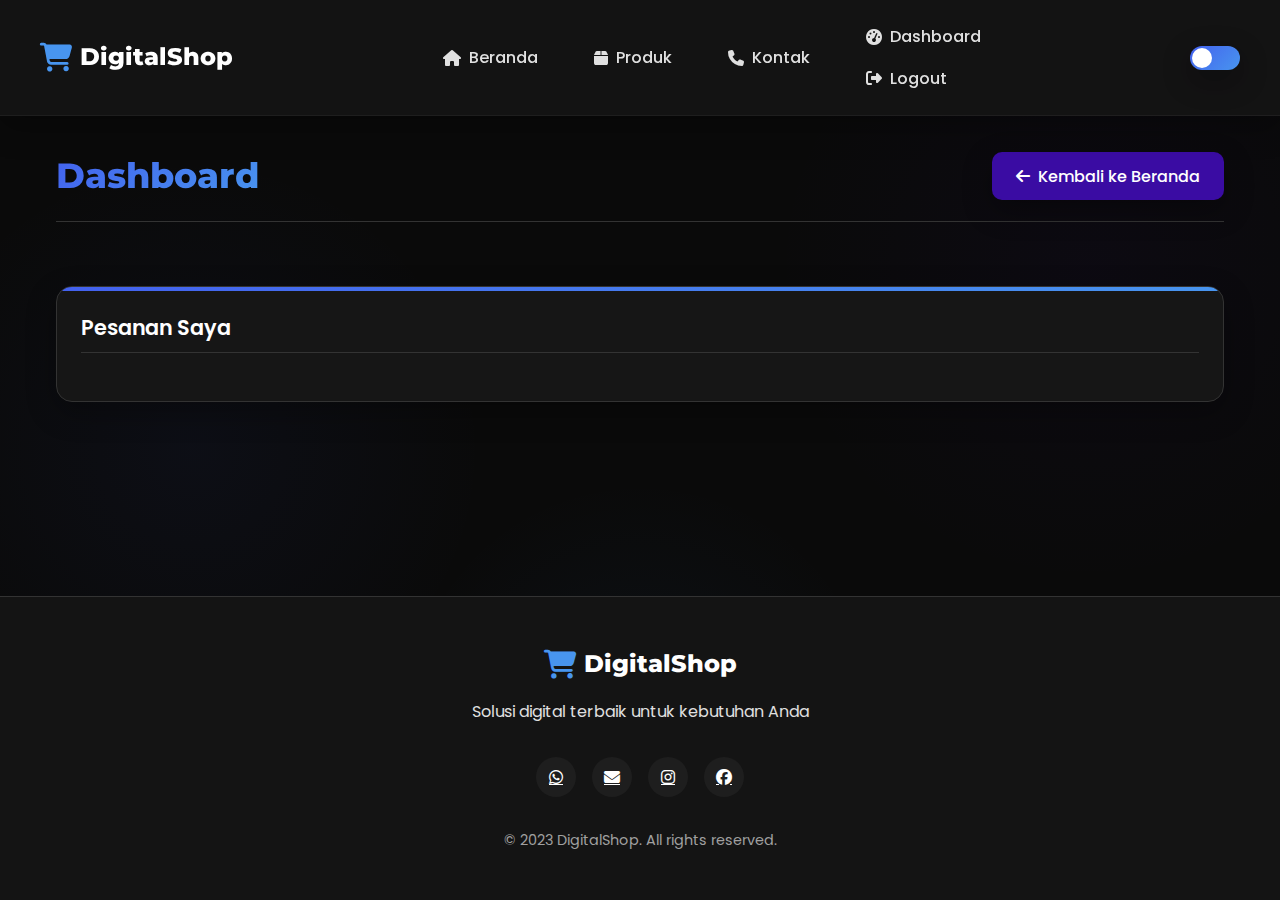
<file: dashboard.html>
<!DOCTYPE html>
<html lang="id">
<head>
    <meta charset="UTF-8">
    <meta name="viewport" content="width=device-width, initial-scale=1.0">
    <title>Dashboard - DigitalShop</title>
    <link rel="stylesheet" href="https://cdnjs.cloudflare.com/ajax/libs/font-awesome/6.4.0/css/all.min.css">
    <link href="https://fonts.googleapis.com/css2?family=Poppins:wght@300;400;500;600;700&family=Montserrat:wght@700;800;900&display=swap" rel="stylesheet">
    <link rel="stylesheet" href="styles.css">
</head>
<body>
    <header>
        <nav>
            <div class="logo">
                <i class="fas fa-shopping-cart"></i>
                <span>DigitalShop</span>
            </div>
            <ul class="nav-menu">
                <li class="nav-item">
                    <a href="index.html" class="nav-link">
                        <i class="fas fa-home"></i> Beranda
                    </a>
                </li>
                <li class="nav-item">
                    <a href="index.html#products" class="nav-link">
                        <i class="fas fa-box"></i> Produk
                    </a>
                </li>
                <li class="nav-item">
                    <a href="index.html#contact" class="nav-link">
                        <i class="fas fa-phone"></i> Kontak
                    </a>
                </li>
                
                <!-- Tombol Dashboard dan Logout di menu navigasi -->
                <div class="user-nav" id="user-nav">
                    <li class="nav-item">
                        <a href="dashboard.html" class="nav-link">
                            <i class="fas fa-tachometer-alt"></i> Dashboard
                        </a>
                    </li>
                    <li class="nav-item">
                        <a href="#" class="nav-link" id="nav-logout-btn">
                            <i class="fas fa-sign-out-alt"></i> Logout
                        </a>
                    </li>
                </div>
            </ul>
            
            <div class="header-controls">
                <div class="theme-toggle" id="theme-toggle">
                    <div class="theme-toggle-handle"></div>
                </div>
                
                <button class="hamburger" id="hamburger">
                    <i class="fas fa-bars"></i>
                </button>
            </div>
        </nav>
    </header>

    <main>
        <!-- Dashboard Section -->
        <section class="dashboard" id="dashboard">
            <div class="dashboard-header">
                <h2 class="dashboard-title" id="dashboard-title">Dashboard</h2>
                <a href="index.html" class="dashboard-back">
                    <i class="fas fa-arrow-left"></i> Kembali ke Beranda
                </a>
            </div>
            
            <div class="dashboard-stats" id="dashboard-stats">
                <!-- Stats will be generated by JavaScript -->
            </div>

            <div class="dashboard-content">
                <div class="dashboard-card">
                    <h3 id="dashboard-content-title">Pesanan Saya</h3>
                    <div class="order-list" id="order-list">
                        <!-- Orders will be generated by JavaScript -->
                    </div>
                </div>
                
                <!-- Section untuk admin melihat pesanan yang perlu diverifikasi -->
                <div class="dashboard-card" id="admin-orders-section" style="display: none;">
                    <h3>Verifikasi Pembayaran</h3>
                    <p>Verifikasi pembayaran pelanggan dengan mengecek bukti transfer</p>
                    <div class="order-list" id="admin-order-list">
                        <!-- Admin orders will be generated by JavaScript -->
                    </div>
                </div>
                
                <!-- File Upload Section (for admins only) -->
                <div class="dashboard-card" id="file-management-section" style="display: none;">
                    <h3>Manajemen File Produk</h3>
                    <div class="customer-form">
                        <div class="form-group">
                            <label for="file-product">Pilih Produk</label>
                            <select id="file-product">
                                <option value="">-- Pilih Produk --</option>
                            </select>
                        </div>
                        <div class="file-upload">
                            <label for="product-file-upload" class="file-upload-label">
                                <i class="fas fa-cloud-upload-alt"></i>
                                <span>Unggah File Produk (ZIP/RAR/PDF)</span>
                            </label>
                            <input type="file" id="product-file-upload" class="file-upload-input" accept=".zip,.rar,.pdf">
                            <div id="uploaded-product-file-container" style="display: none;">
                                <div class="uploaded-file">
                                    <i class="fas fa-file-archive"></i>
                                    <span class="uploaded-file-name" id="uploaded-product-file-name"></span>
                                    <span class="remove-file" id="remove-product-file"><i class="fas fa-times"></i></span>
                                </div>
                            </div>
                        </div>
                        <div class="upload-progress" id="upload-progress">
                            <div class="progress-bar">
                                <div class="progress-fill" id="progress-fill"></div>
                            </div>
                            <div class="progress-text" id="progress-text">0%</div>
                        </div>
                        <button class="auth-button" id="upload-file-btn">
                            <i class="fas fa-upload"></i> Unggah File
                        </button>
                    </div>
                    <div class="file-list" id="product-file-list">
                        <!-- File list will be generated by JavaScript -->
                    </div>
                </div>
                
                <!-- User Management Section (for admins only) -->
                <div class="dashboard-card" id="user-management-section" style="display: none;">
                    <h3>Manajemen Pengguna</h3>
                    <div class="user-table-container" id="user-table-container">
                        <!-- User table will be generated by JavaScript -->
                    </div>
                </div>
                
                <!-- Product Management Section (for admins only) -->
                <div class="dashboard-card" id="product-management-section" style="display: none;">
                    <h3>Manajemen Produk</h3>
                    <button class="modal-button primary-button" id="add-product-btn" style="margin-bottom: 1rem;">
                        <i class="fas fa-plus"></i> Tambah Produk
                    </button>
                    <div class="product-table-container" id="product-table-container">
                        <!-- Product table will be generated by JavaScript -->
                    </div>
                </div>
            </div>
        </section>

        <!-- Modal Bukti Pembayaran -->
        <div class="modal" id="proof-modal">
            <div class="modal-content proof-modal-content">
                <span class="close-modal">&times;</span>
                <h3 class="modal-title">Bukti Pembayaran</h3>
                
                <img id="proof-modal-image" class="proof-image" alt="Bukti Pembayaran">
                
                <div class="proof-details" id="proof-modal-details">
                    <!-- Detail pesanan akan diisi oleh JavaScript -->
                </div>
                
                <div class="modal-buttons">
                    <button class="modal-button primary-button" id="approve-payment">
                        <i class="fas fa-check"></i> Setujui Pembayaran
                    </button>
                    <button class="modal-button secondary-button" id="reject-payment">
                        <i class="fas fa-times"></i> Tolak Pembayaran
                    </button>
                </div>
            </div>
        </div>

        <!-- Add/Edit Product Modal -->
        <div class="modal" id="product-modal">
            <div class="modal-content">
                <span class="close-modal" id="close-product-modal">&times;</span>
                <h3 class="modal-title" id="product-modal-title">Tambah Produk</h3>
                
                <div class="customer-form">
                    <div class="form-group">
                        <label for="product-name">Nama Produk</label>
                        <input type="text" id="product-name" placeholder="Masukkan nama produk">
                    </div>
                    <div class="form-group">
                        <label for="product-price">Harga (Rp)</label>
                        <input type="number" id="product-price" placeholder="Masukkan harga">
                    </div>
                    <div class="form-group">
                        <label for="product-category">Kategori</label>
                        <select id="product-category">
                            <option value="scriptbot">Script Bot</option>
                            <option value="script">Script Jasteb</option>
                            <option value="other">Lainnya</option>
                        </select>
                    </div>
                    <div class="form-group">
                        <label for="product-features">Fitur (pisahkan dengan koma)</label>
                        <textarea id="product-features" placeholder="Fitur 1, Fitur 2, Fitur 3"></textarea>
                    </div>
                    <div class="form-group">
                        <label for="product-qris">URL QRIS</label>
                        <input type="text" id="product-qris" placeholder="Masukkan URL gambar QRIS">
                    </div>
                    <div class="form-group">
                        <label for="product-highlight">Highlight (opsional)</label>
                        <input type="text" id="product-highlight" placeholder="POPULAR, NEW, dll.">
                    </div>
                    <div class="file-upload">
                        <label for="product-image-upload" class="file-upload-label">
                            <i class="fas fa-cloud-upload-alt"></i>
                            <span>Unggah Gambar Produk</span>
                        </label>
                        <input type="file" id="product-image-upload" class="file-upload-input" accept="image/*">
                        <div id="uploaded-file-container" style="display: none;">
                            <div class="uploaded-file">
                                <i class="fas fa-file-image"></i>
                                <span class="uploaded-file-name" id="uploaded-file-name"></span>
                                <span class="remove-file" id="remove-file"><i class="fas fa-times"></i></span>
                            </div>
                        </div>
                    </div>
                </div>
                
                <div class="modal-buttons">
                    <button class="modal-button primary-button" id="save-product">
                        <i class="fas fa-save"></i> Simpan
                    </button>
                    <button class="modal-button secondary-button" id="cancel-product">Batal</button>
                </div>
            </div>
        </div>

        <!-- File Download Modal -->
        <div class="modal" id="download-modal">
            <div class="modal-content">
                <span class="close-modal" id="close-download-modal">&times;</span>
                <h3 class="modal-title">Download File Produk</h3>
                
                <div class="customer-form">
                    <div class="form-group">
                        <label>Produk</label>
                        <p id="download-product-name" class="modal-price"></p>
                    </div>
                    <div class="form-group">
                        <label>File Tersedia</label>
                        <div id="download-file-list">
                            <!-- File list will be generated by JavaScript -->
                        </div>
                    </div>
                </div>
                
                <div class="modal-buttons">
                    <button class="modal-button secondary-button" id="close-download">Tutup</button>
                </div>
            </div>
        </div>
    </main>

    <footer>
        <div class="logo">
            <i class="fas fa-shopping-cart"></i>
            <span>DigitalShop</span>
        </div>
        
        <p>Solusi digital terbaik untuk kebutuhan Anda</p>
        
        <div class="social-links">
            <a href="#"><i class="fab fa-whatsapp"></i></a>
            <a href="#"><i class="fas fa-envelope"></i></a>
            <a href="#"><i class="fab fa-instagram"></i></a>
            <a href="#"><i class="fab fa-facebook"></i></a>
        </div>
        
        <div class="copyright">
            &copy; 2023 DigitalShop. All rights reserved.
        </div>
    </footer>

    <!-- Notification -->
    <div class="notification" id="notification"></div>

    <script src="script.js"></script>
</body>
</html>
</file>
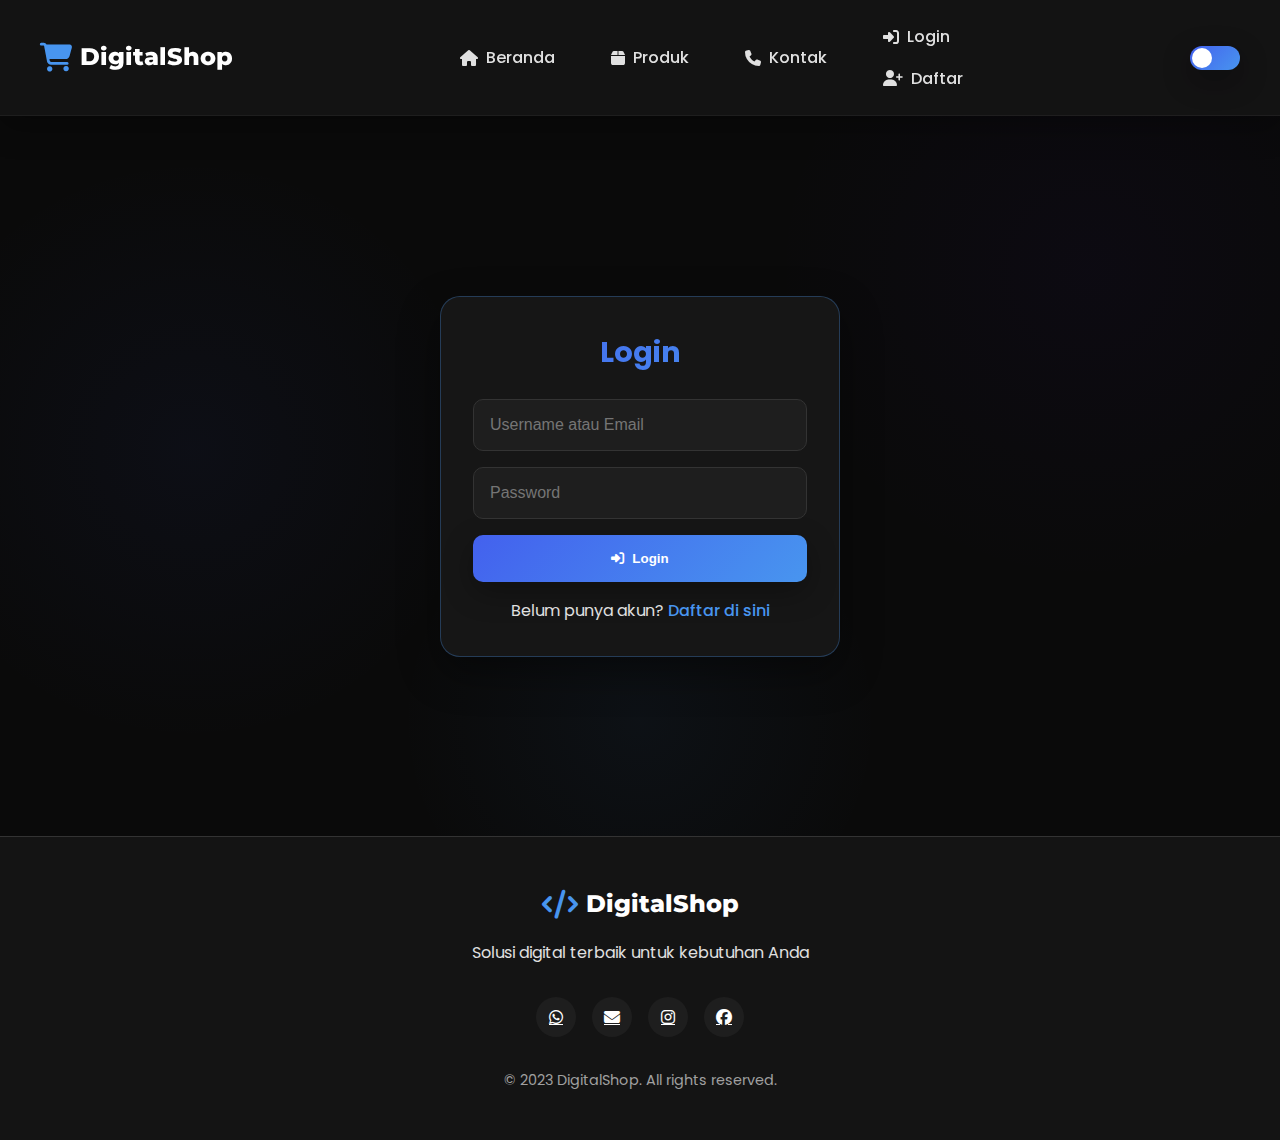
<file: login.html>
<!DOCTYPE html>
<html lang="id">
<head>
    <meta charset="UTF-8">
    <meta name="viewport" content="width=device-width, initial-scale=1.0">
    <title>Login - DigitalShop</title>
    <link rel="stylesheet" href="https://cdnjs.cloudflare.com/ajax/libs/font-awesome/6.4.0/css/all.min.css">
    <link href="https://fonts.googleapis.com/css2?family=Poppins:wght@300;400;500;600;700&family=Montserrat:wght@700;800;900&display=swap" rel="stylesheet">
    <link rel="stylesheet" href="styles.css">
</head>
<body>
    <header>
        <nav>
            <div class="logo">
                <i class="fas fa-shopping-cart"></i>
                <span>DigitalShop</span>
            </div>
            <ul class="nav-menu">
                <li class="nav-item">
                    <a href="index.html" class="nav-link">
                        <i class="fas fa-home"></i> Beranda
                    </a>
                </li>
                <li class="nav-item">
                    <a href="index.html#products" class="nav-link">
                        <i class="fas fa-box"></i> Produk
                    </a>
                </li>
                <li class="nav-item">
                    <a href="index.html#contact" class="nav-link">
                        <i class="fas fa-phone"></i> Kontak
                    </a>
                </li>
                
                <!-- Tombol Login/Daftar di menu navigasi -->
                <div class="auth-buttons">
                    <li class="nav-item">
                        <a href="login.html" class="nav-link">
                            <i class="fas fa-sign-in-alt"></i> Login
                        </a>
                    </li>
                    <li class="nav-item">
                        <a href="register.html" class="nav-link">
                            <i class="fas fa-user-plus"></i> Daftar
                        </a>
                    </li>
                </div>
            </ul>
            
            <div class="header-controls">
                <div class="theme-toggle" id="theme-toggle">
                    <div class="theme-toggle-handle"></div>
                </div>
                
                <button class="hamburger" id="hamburger">
                    <i class="fas fa-bars"></i>
                </button>
            </div>
        </nav>
    </header>

    <main class="auth-main">
        <div class="auth-container">
            <div class="auth-form">
                <h2 class="auth-title">Login</h2>
                <input type="text" id="login-username" class="auth-input" placeholder="Username atau Email">
                <input type="password" id="login-password" class="auth-input" placeholder="Password">
                <button class="auth-button" id="login-submit-btn">
                    <i class="fas fa-sign-in-alt"></i> Login
                </button>
                <p class="auth-switch">
                    Belum punya akun? <a href="register.html" class="auth-link">Daftar di sini</a>
                </p>
            </div>
        </div>
    </main>

    <footer>
        <div class="logo">
            <i class="fas fa-code"></i>
            <span>DigitalShop</span>
        </div>
        
        <p>Solusi digital terbaik untuk kebutuhan Anda</p>
        
        <div class="social-links">
            <a href="#"><i class="fab fa-whatsapp"></i></a>
            <a href="#"><i class="fas fa-envelope"></i></a>
            <a href="#"><i class="fab fa-instagram"></i></a>
            <a href="#"><i class="fab fa-facebook"></i></a>
        </div>
        
        <div class="copyright">
            &copy; 2023 DigitalShop. All rights reserved.
        </div>
    </footer>

    <!-- Notification -->
    <div class="notification" id="notification"></div>

    <script src="script.js"></script>
</body>
</html>
</file>
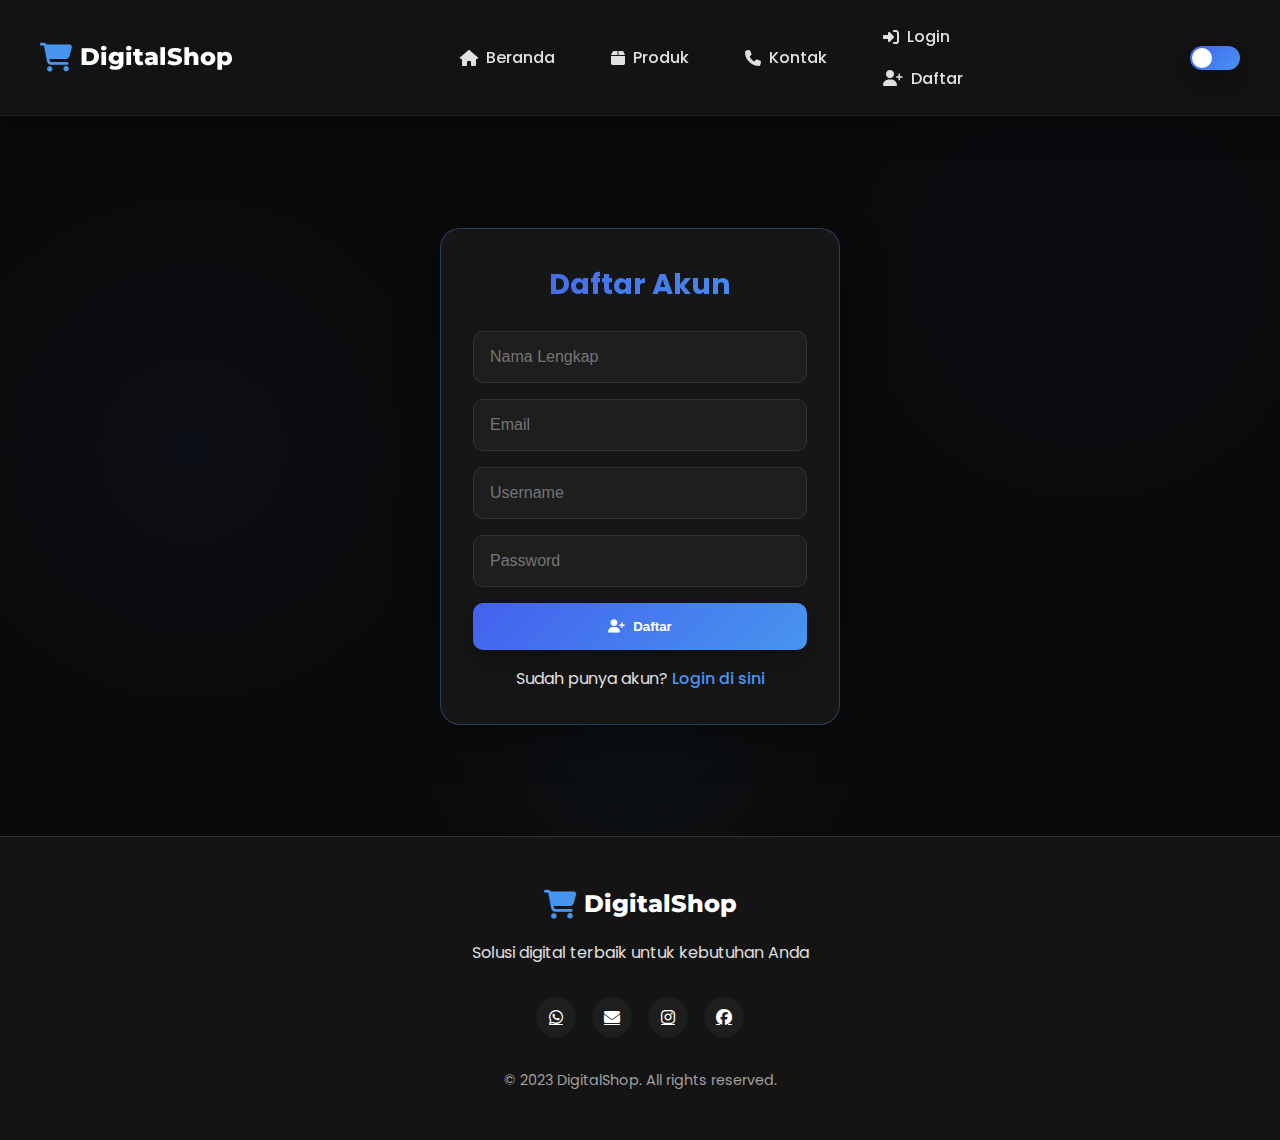
<file: register.html>
<!DOCTYPE html>
<html lang="id">
<head>
    <meta charset="UTF-8">
    <meta name="viewport" content="width=device-width, initial-scale=1.0">
    <title>Daftar - DigitalShop</title>
    <link rel="stylesheet" href="https://cdnjs.cloudflare.com/ajax/libs/font-awesome/6.4.0/css/all.min.css">
    <link href="https://fonts.googleapis.com/css2?family=Poppins:wght@300;400;500;600;700&family=Montserrat:wght@700;800;900&display=swap" rel="stylesheet">
    <link rel="stylesheet" href="styles.css">
</head>
<body>
    <header>
        <nav>
            <div class="logo">
                <i class="fas fa-shopping-cart"></i>
                <span>DigitalShop</span>
            </div>
            <ul class="nav-menu">
                <li class="nav-item">
                    <a href="index.html" class="nav-link">
                        <i class="fas fa-home"></i> Beranda
                    </a>
                </li>
                <li class="nav-item">
                    <a href="index.html#products" class="nav-link">
                        <i class="fas fa-box"></i> Produk
                    </a>
                </li>
                <li class="nav-item">
                    <a href="index.html#contact" class="nav-link">
                        <i class="fas fa-phone"></i> Kontak
                    </a>
                </li>
                
                <!-- Tombol Login/Daftar di menu navigasi -->
                <div class="auth-buttons">
                    <li class="nav-item">
                        <a href="login.html" class="nav-link">
                            <i class="fas fa-sign-in-alt"></i> Login
                        </a>
                    </li>
                    <li class="nav-item">
                        <a href="register.html" class="nav-link">
                            <i class="fas fa-user-plus"></i> Daftar
                        </a>
                    </li>
                </div>
            </ul>
            
            <div class="header-controls">
                <div class="theme-toggle" id="theme-toggle">
                    <div class="theme-toggle-handle"></div>
                </div>
                
                <button class="hamburger" id="hamburger">
                    <i class="fas fa-bars"></i>
                </button>
            </div>
        </nav>
    </header>

    <main class="auth-main">
        <div class="auth-container">
            <div class="auth-form">
                <h2 class="auth-title">Daftar Akun</h2>
                <input type="text" id="register-name" class="auth-input" placeholder="Nama Lengkap">
                <input type="email" id="register-email" class="auth-input" placeholder="Email">
                <input type="text" id="register-username" class="auth-input" placeholder="Username">
                <input type="password" id="register-password" class="auth-input" placeholder="Password">
                <button class="auth-button" id="register-submit-btn">
                    <i class="fas fa-user-plus"></i> Daftar
                </button>
                <p class="auth-switch">
                    Sudah punya akun? <a href="login.html" class="auth-link">Login di sini</a>
                </p>
            </div>
        </div>
    </main>

    <footer>
        <div class="logo">
            <i class="fas fa-shopping-cart"></i>
            <span>DigitalShop</span>
        </div>
        
        <p>Solusi digital terbaik untuk kebutuhan Anda</p>
        
        <div class="social-links">
            <a href="#"><i class="fab fa-whatsapp"></i></a>
            <a href="#"><i class="fas fa-envelope"></i></a>
            <a href="#"><i class="fab fa-instagram"></i></a>
            <a href="#"><i class="fab fa-facebook"></i></a>
        </div>
        
        <div class="copyright">
            &copy; 2023 DigitalShop. All rights reserved.
        </div>
    </footer>

    <!-- Notification -->
    <div class="notification" id="notification"></div>

    <script src="script.js"></script>
</body>
</html>
</file>
<file: styles.css>
/* 4K Ultra HD Theme with ultra-smooth visuals */
:root {
    --primary: #4361ee;
    --secondary: #3a0ca3;
    --accent: #4895ef;
    --success: #4cc9f0;
    --danger: #f72585;
    --warning: #f8961e;
    --info: #2ec4b6;
    --purple: #7209b7;
    
    --bg-primary: #0a0a0a;
    --bg-secondary: #141414;
    --bg-tertiary: #1e1e1e;
    
    --text-primary: #ffffff;
    --text-secondary: #e0e0e0;
    --text-muted: #a0a0a0;
    
    --border-color: #333333;
    --card-bg: #161616;
    
    --gradient: linear-gradient(135deg, var(--primary), var(--accent));
    --gradient-purple: linear-gradient(135deg, var(--purple), var(--primary));
    --gradient-danger: linear-gradient(135deg, var(--danger), var(--warning));
    --gradient-success: linear-gradient(135deg, var(--success), var(--info));
    
    --shadow: 0 10px 30px rgba(0, 0, 0, 0.3);
    --shadow-hover: 0 15px 40px rgba(0, 0, 0, 0.4);
    --glow: 0 0 20px rgba(67, 97, 238, 0.3);
    
    --border-radius: 16px;
    --border-radius-sm: 10px;
    --border-radius-lg: 20px;
    
    --transition: all 0.3s cubic-bezier(0.25, 0.8, 0.25, 1);
}

[data-theme="light"] {
    --bg-primary: #f8f9fa;
    --bg-secondary: #ffffff;
    --bg-tertiary: #f1f3f5;
    
    --text-primary: #212529;
    --text-secondary: #495057;
    --text-muted: #868e96;
    
    --border-color: #dee2e6;
    --card-bg: #ffffff;
    
    --shadow: 0 5px 20px rgba(0, 0, 0, 0.1);
    --shadow-hover: 0 8px 30px rgba(0, 0, 0, 0.15);
    --glow: 0 0 15px rgba(67, 97, 238, 0.2);
}

* {
    margin: 0;
    padding: 0;
    box-sizing: border-box;
}

body {
    font-family: 'Poppins', sans-serif;
    background-color: var(--bg-primary);
    color: var(--text-primary);
    line-height: 1.6;
    overflow-x: hidden;
    transition: background-color 0.3s ease, color 0.3s ease;
    -webkit-font-smoothing: antialiased;
    -moz-osx-font-smoothing: grayscale;
    text-rendering: optimizeLegibility;
    min-height: 100vh;
    display: flex;
    flex-direction: column;
    background-image: 
        radial-gradient(circle at 15% 50%, rgba(67, 97, 238, 0.05) 0%, transparent 25%),
        radial-gradient(circle at 85% 30%, rgba(58, 12, 163, 0.05) 0%, transparent 25%),
        radial-gradient(circle at 50% 80%, rgba(72, 149, 239, 0.05) 0%, transparent 25%);
    background-attachment: fixed;
}

[data-theme="light"] body {
    background-image: 
        radial-gradient(circle at 15% 50%, rgba(67, 97, 238, 0.03) 0%, transparent 25%),
        radial-gradient(circle at 85% 30%, rgba(58, 12, 163, 0.03) 0%, transparent 25%),
        radial-gradient(circle at 50% 80%, rgba(72, 149, 239, 0.03) 0%, transparent 25%);
}

main {
    flex: 1;
}

/* Header & Navigation */
header {
    background-color: rgba(20, 20, 20, 0.9);
    box-shadow: var(--shadow);
    position: sticky;
    top: 0;
    z-index: 1000;
    padding: 0.5rem 1rem;
    backdrop-filter: blur(10px);
    border-bottom: 1px solid rgba(255, 255, 255, 0.05);
}

[data-theme="light"] header {
    background-color: rgba(255, 255, 255, 0.9);
    border-bottom: 1px solid rgba(0, 0, 0, 0.05);
}

nav {
    display: flex;
    justify-content: space-between;
    align-items: center;
    max-width: 1200px;
    margin: 0 auto;
    padding: 0.5rem 0;
}

.logo {
    display: flex;
    align-items: center;
    gap: 0.5rem;
    font-weight: 800;
    font-size: 1.5rem;
    color: var(--text-primary);
    font-family: 'Montserrat', sans-serif;
}

.logo i {
    color: var(--accent);
    font-size: 1.8rem;
}

.nav-menu {
    display: flex;
    list-style: none;
    gap: 1.5rem;
    align-items: center;
}

.nav-link {
    color: var(--text-secondary);
    text-decoration: none;
    display: flex;
    align-items: center;
    gap: 0.5rem;
    transition: var(--transition);
    font-weight: 500;
    padding: 0.5rem 1rem;
    border-radius: var(--border-radius-sm);
}

.nav-link:hover {
    color: var(--accent);
    background: rgba(67, 97, 238, 0.1);
}

.nav-link.login {
    color: var(--text-primary);
    border: 1px solid var(--border-color);
}

.nav-link.register {
    background: var(--gradient);
    color: white;
    box-shadow: var(--shadow);
}

.nav-link.register:hover {
    transform: translateY(-2px);
    box-shadow: var(--shadow-hover);
}

.header-controls {
    display: flex;
    align-items: center;
    gap: 1rem;
}

.theme-toggle {
    width: 50px;
    height: 24px;
    background: var(--gradient);
    border-radius: 12px;
    position: relative;
    cursor: pointer;
    box-shadow: var(--shadow);
}

.theme-toggle-handle {
    width: 20px;
    height: 20px;
    background: white;
    border-radius: 50%;
    position: absolute;
    top: 2px;
    left: 2px;
    transition: var(--transition);
}

[data-theme="light"] .theme-toggle-handle {
    left: 28px;
}

.user-info {
    display: flex;
    align-items: center;
    gap: 0.5rem;
    color: var(--text-primary);
    font-weight: 500;
}

.user-info i {
    color: var(--accent);
}

.logout-btn {
    background: var(--danger);
    color: white;
    border: none;
    padding: 0.5rem 1rem;
    border-radius: var(--border-radius-sm);
    cursor: pointer;
    font-weight: 500;
    transition: var(--transition);
    box-shadow: var(--shadow);
}

.logout-btn:hover {
    opacity: 0.9;
    transform: translateY(-2px);
    box-shadow: var(--shadow-hover);
}

.dashboard-btn {
    background: var(--gradient-success);
    color: white;
    border: none;
    padding: 0.5rem 1rem;
    border-radius: var(--border-radius-sm);
    cursor: pointer;
    font-weight: 500;
    transition: var(--transition);
    text-decoration: none;
    display: inline-flex;
    align-items: center;
    gap: 0.5rem;
    box-shadow: var(--shadow);
}

.dashboard-btn:hover {
    opacity: 0.9;
    transform: translateY(-2px);
    box-shadow: var(--shadow-hover);
}

.hamburger {
    display: none;
    background: none;
    border: none;
    color: var(--text-primary);
    font-size: 1.5rem;
    cursor: pointer;
}

/* Hero Section */
.hero {
    text-align: center;
    padding: 4rem 1rem;
    max-width: 900px;
    margin: 0 auto;
    position: relative;
    overflow: hidden;
}

.hero::before {
    content: '';
    position: absolute;
    top: -50%;
    left: -50%;
    width: 200%;
    height: 200%;
    background: radial-gradient(circle, rgba(67, 97, 238, 0.1) 0%, transparent 70%);
    z-index: -1;
}

.hero h1 {
    font-family: 'Montserrat', sans-serif;
    font-size: 2.8rem;
    font-weight: 900;
    margin-bottom: 1.5rem;
    background: var(--gradient);
    -webkit-background-clip: text;
    background-clip: text;
    color: transparent;
    text-shadow: var(--glow);
}

.hero p {
    font-size: 1.1rem;
    color: var(--text-secondary);
    margin-bottom: 2.5rem;
    max-width: 700px;
    margin-left: auto;
    margin-right: auto;
}

.cta-button {
    display: inline-block;
    background: var(--gradient);
    color: white;
    padding: 1rem 2rem;
    border-radius: var(--border-radius);
    text-decoration: none;
    font-weight: 600;
    font-size: 1.1rem;
    transition: var(--transition);
    box-shadow: var(--shadow);
    margin-bottom: 3rem;
    position: relative;
    overflow: hidden;
}

.cta-button::before {
    content: '';
    position: absolute;
    top: 0;
    left: -100%;
    width: 100%;
    height: 100%;
    background: linear-gradient(90deg, transparent, rgba(255, 255, 255, 0.2), transparent);
    transition: 0.5s;
}

.cta-button:hover::before {
    left: 100%;
}

.cta-button:hover {
    transform: translateY(-5px);
    box-shadow: var(--shadow-hover);
}

.features {
    display: flex;
    justify-content: center;
    flex-wrap: wrap;
    gap: 1.5rem;
    margin-top: 2rem;
}

.feature-card {
    background: var(--card-bg);
    border-radius: var(--border-radius);
    padding: 1.5rem;
    width: 160px;
    text-align: center;
    box-shadow: var(--shadow);
    transition: var(--transition);
    border: 1px solid var(--border-color);
    position: relative;
    overflow: hidden;
}

.feature-card::before {
    content: '';
    position: absolute;
    top: 0;
    left: 0;
    width: 100%;
    height: 4px;
    background: var(--gradient);
}

.feature-card:hover {
    transform: translateY(-8px);
    box-shadow: var(--shadow-hover);
}

.feature-card i {
    font-size: 2.5rem;
    margin-bottom: 1rem;
    color: var(--accent);
    background: var(--gradient);
    -webkit-background-clip: text;
    background-clip: text;
    color: transparent;
}

.feature-card h3 {
    font-size: 1rem;
    font-weight: 600;
}

.floating {
    animation: floating 3s ease-in-out infinite;
}

@keyframes floating {
    0%, 100% { transform: translateY(0); }
    50% { transform: translateY(-12px); }
}

/* Products Section */
.products {
    max-width: 1200px;
    margin: 0 auto;
    padding: 0 1rem 4rem;
}

.section-title {
    text-align: center;
    font-size: 2.5rem;
    margin-bottom: 2rem;
    font-weight: 800;
    font-family: 'Montserrat', sans-serif;
    background: var(--gradient);
    -webkit-background-clip: text;
    background-clip: text;
    color: transparent;
}

.categories {
    display: flex;
    justify-content: center;
    flex-wrap: wrap;
    gap: 1rem;
    margin-bottom: 2.5rem;
}

.category-btn {
    background: var(--card-bg);
    border: 1px solid var(--border-color);
    color: var(--text-secondary);
    padding: 0.8rem 1.5rem;
    border-radius: var(--border-radius);
    cursor: pointer;
    transition: var(--transition);
    display: flex;
    align-items: center;
    gap: 0.5rem;
    font-weight: 500;
}

.category-btn.active, .category-btn:hover {
    background: var(--gradient);
    color: white;
    border-color: transparent;
    box-shadow: var(--shadow);
}

.product-grid {
    display: grid;
    grid-template-columns: repeat(auto-fill, minmax(300px, 1fr));
    gap: 2rem;
}

.product-card {
    background: var(--card-bg);
    border-radius: var(--border-radius);
    overflow: hidden;
    box-shadow: var(--shadow);
    transition: var(--transition);
    border: 1px solid var(--border-color);
    position: relative;
}

.product-card:hover {
    transform: translateY(-8px);
    box-shadow: var(--shadow-hover);
}

.highlight {
    position: absolute;
    top: 1rem;
    right: 1rem;
    background: var(--gradient-danger);
    color: white;
    padding: 0.3rem 0.8rem;
    border-radius: var(--border-radius-sm);
    font-size: 0.8rem;
    font-weight: 600;
    z-index: 10;
    box-shadow: var(--shadow);
}

.product-header {
    padding: 1.5rem;
    border-bottom: 1px solid var(--border-color);
}

.product-header h3 {
    font-size: 1.3rem;
    margin-bottom: 0.5rem;
    font-weight: 600;
}

.product-price {
    font-size: 1.5rem;
    font-weight: 700;
    color: var(--accent);
}

.product-body {
    padding: 1.5rem;
}

.product-features {
    list-style: none;
}

.product-features li {
    margin-bottom: 0.8rem;
    display: flex;
    align-items: flex-start;
    gap: 0.5rem;
    color: var(--text-secondary);
}

.product-features i {
    color: var(--success);
    margin-top: 0.2rem;
}

.product-footer {
    padding: 1.5rem;
    border-top: 1px solid var(--border-color);
}

.order-button {
    width: 100%;
    padding: 1rem;
    background: var(--gradient);
    color: white;
    border: none;
    border-radius: var(--border-radius-sm);
    font-weight: 600;
    cursor: pointer;
    transition: var(--transition);
    box-shadow: var(--shadow);
}

.order-button:hover {
    opacity: 0.9;
    transform: translateY(-2px);
    box-shadow: var(--shadow-hover);
}

.order-button:disabled {
    background: var(--bg-tertiary);
    color: var(--text-muted);
    cursor: not-allowed;
    box-shadow: none;
}

/* Search Styles */
.search-container {
    max-width: 1200px;
    margin: 0 auto 2rem;
    padding: 0 1rem;
}

.search-bar {
    display: flex;
    max-width: 600px;
    margin: 0 auto;
    position: relative;
}

.search-bar input {
    width: 100%;
    padding: 1rem 1.5rem;
    background: var(--card-bg);
    border: 1px solid var(--border-color);
    border-radius: var(--border-radius);
    color: var(--text-primary);
    font-size: 1rem;
    box-shadow: var(--shadow);
}

.search-bar input:focus {
    outline: none;
    border-color: var(--accent);
    box-shadow: 0 0 0 3px rgba(67, 97, 238, 0.2);
}

.search-bar button {
    position: absolute;
    right: 0.5rem;
    top: 50%;
    transform: translateY(-50%);
    background: var(--gradient);
    border: none;
    border-radius: var(--border-radius-sm);
    color: white;
    width: 40px;
    height: 40px;
    display: flex;
    align-items: center;
    justify-content: center;
    cursor: pointer;
    transition: var(--transition);
}

.search-bar button:hover {
    opacity: 0.9;
    transform: translateY(-50%) scale(1.05);
}

/* Dashboard Styles */
.dashboard {
    max-width: 1200px;
    margin: 2rem auto;
    padding: 0 1rem;
}

.dashboard.show {
    display: block;
}

.dashboard-header {
    display: flex;
    justify-content: space-between;
    align-items: center;
    margin-bottom: 2rem;
    padding-bottom: 1rem;
    border-bottom: 1px solid var(--border-color);
}

.dashboard-title {
    font-size: 2.2rem;
    font-weight: 800;
    font-family: 'Montserrat', sans-serif;
    background: var(--gradient);
    -webkit-background-clip: text;
    background-clip: text;
    color: transparent;
}

.dashboard-back {
    background: var(--secondary);
    color: white;
    border: none;
    padding: 0.7rem 1.5rem;
    border-radius: var(--border-radius-sm);
    cursor: pointer;
    font-weight: 500;
    display: flex;
    align-items: center;
    gap: 0.5rem;
    text-decoration: none;
    transition: var(--transition);
    box-shadow: var(--shadow);
}

.dashboard-back:hover {
    opacity: 0.9;
    transform: translateY(-2px);
    box-shadow: var(--shadow-hover);
}

.dashboard-stats {
    display: grid;
    grid-template-columns: repeat(auto-fit, minmax(250px, 1fr));
    gap: 1.5rem;
    margin-bottom: 2rem;
}

.stat-card {
    background: var(--card-bg);
    border-radius: var(--border-radius);
    padding: 1.5rem;
    text-align: center;
    box-shadow: var(--shadow);
    border: 1px solid var(--border-color);
    transition: var(--transition);
    position: relative;
    overflow: hidden;
}

.stat-card::before {
    content: '';
    position: absolute;
    top: 0;
    left: 0;
    width: 100%;
    height: 4px;
    background: var(--gradient);
    z-index: 1;
    transition: var(--transition);
}

.stat-card:hover::before {
    width: 100%;
    background: var(--gradient-purple);
}

.stat-card:hover {
    transform: translateY(-5px);
    box-shadow: var(--shadow-hover);
}

.stat-card i {
    font-size: 2.5rem;
    margin-bottom: 1rem;
    background: var(--gradient);
    -webkit-background-clip: text;
    background-clip: text;
    color: transparent;
}

.stat-card h3 {
    font-size: 1.2rem;
    margin-bottom: 0.5rem;
    font-weight: 600;
}

.stat-card .stat-value {
    font-size: 2rem;
    font-weight: 700;
    color: var(--accent);
}

.dashboard-content {
    display: grid;
    grid-template-columns: 1fr;
    gap: 2rem;
}

.dashboard-card {
    background: var(--card-bg);
    border-radius: var(--border-radius);
    padding: 1.5rem;
    box-shadow: var(--shadow);
    border: 1px solid var(--border-color);
    position: relative;
    overflow: hidden;
}

.dashboard-card::before {
    content: '';
    position: absolute;
    top: 0;
    left: 0;
    width: 100%;
    height: 4px;
    background: var(--gradient);
    z-index: 1;
    transition: var(--transition);
}

.dashboard-card:hover::before {
    width: 100%;
    background: var(--gradient-purple);
}

.dashboard-card h3 {
    font-size: 1.3rem;
    margin-bottom: 1.5rem;
    font-weight: 600;
    padding-bottom: 0.5rem;
    border-bottom: 1px solid var(--border-color);
}

.order-list {
    list-style: none;
}

.order-item {
    padding: 1rem;
    border-bottom: 1px solid var(--border-color);
    display: flex;
    justify-content: space-between;
    align-items: center;
    transition: var(--transition);
}

.order-item:hover {
    background: var(--bg-tertiary);
}

.order-item:last-child {
    border-bottom: none;
}

.order-info h4 {
    font-size: 1.1rem;
    margin-bottom: 0.5rem;
    font-weight: 600; 
    display: flex; 
    align-items: center; 
    gap: 0.5rem; 
}

.order-info p {
    color: var(--text-secondary);
    font-size: 0.9rem;
}

.order-status {
    padding: 0.5rem 1rem;
    border-radius: var(--border-radius-sm);
    font-weight: 500;
    font-size: 0.9rem;
}

.status-pending {
    background: rgba(248, 150, 30, 0.2);
    color: var(--warning);
}

.status-completed {
    background: rgba(76, 201, 240, 0.2);
    color: var(--success);
}

.status-cancelled {
    background: rgba(247, 37, 133, 0.2);
    color: var(--danger);
}

.order-actions {
    display: flex;
    gap: 0.5rem;
}

.order-action {
    padding: 0.5rem 1rem;
    border-radius: var(--border-radius-sm);
    font-weight: 500;
    cursor: pointer;
    border: none;
    font-size: 0.9rem;
    transition: var(--transition);
    display: flex;
    align-items: center;
    gap: 0.3rem;
}

.action-approve {
    background: var(--success);
    color: white;
}

.action-approve:hover {
    opacity: 0.9;
    transform: translateY(-2px);
}

.action-reject {
    background: var(--danger);
    color: white;
}

.action-reject:hover {
    opacity: 0.9;
    transform: translateY(-2px);
}

.action-download {
    background: var(--info);
    color: white;
}

.action-download:hover {
    opacity: 0.9;
    transform: translateY(-2px);
}

.action-view {
    background: var(--accent);
    color: white;
}

.action-view:hover {
    opacity: 0.9;
    transform: translateY(-2px);
}

/* Modal Styles */
.modal {
    display: none;
    position: fixed;
    top: 0;
    left: 0;
    width: 100%;
    height: 100%;
    background-color: rgba(0, 0, 0, 0.8);
    z-index: 2000;
    align-items: center;
    justify-content: center;
    opacity: 0;
    transition: opacity 0.3s ease;
    backdrop-filter: blur(5px);
}

.modal.show {
    display: flex;
    opacity: 1;
}

.modal-content {
    background: var(--card-bg);
    border-radius: var(--border-radius-lg);
    padding: 2rem;
    width: 90%;
    max-width: 500px;
    position: relative;
    border: 1px solid rgba(72, 149, 239, 0.3);
    box-shadow: var(--shadow-hover);
    transform: translateY(20px);
    transition: transform 0.3s ease;
    max-height: 90vh;
    overflow-y: auto;
}

.modal.show .modal-content {
    transform: translateY(0);
}

.close-modal {
    position: absolute;
    top: 1rem;
    right: 1rem;
    font-size: 1.5rem;
    color: var(--text-muted);
    cursor: pointer;
    transition: var(--transition);
}

.close-modal:hover {
    color: var(--danger);
}

.modal-title {
    font-size: 1.5rem;
    margin-bottom: 1rem;
    font-weight: 600;
}

.modal-price {
    font-size: 1.8rem;
    font-weight: 700;
    color: var(--accent);
    margin-bottom: 1.5rem;
}

.modal-instruction {
    color: var(--text-secondary);
    margin: 1rem 0;
    text-align: center;
}

.qris-image {
    width: 100%;
    max-width: 250px;
    display: block;
    margin: 0 auto;
    border-radius: var(--border-radius-sm);
    box-shadow: var(--shadow);
}

.customer-form {
    margin: 1.5rem 0;
}

.form-group {
    margin-bottom: 1rem;
}

.form-group label {
    display: block;
    margin-bottom: 0.5rem;
    font-weight: 500;
    color: var(--text-secondary);
}

.form-group input, .form-group textarea, .form-group select {
    width: 100%;
    padding: 0.8rem 1rem;
    background: var(--bg-tertiary);
    border: 1px solid var(--border-color);
    border-radius: var(--border-radius-sm);
    color: var(--text-primary);
    font-size: 1rem;
}

.form-group input:focus, .form-group textarea:focus, .form-group select:focus {
    outline: none;
    border-color: var(--accent);
}

.modal-buttons {
    display: flex;
    gap: 1rem;
    margin-top: 1.5rem;
}

.modal-button {
    flex: 1;
    padding: 1rem;
    border-radius: var(--border-radius-sm);
    font-weight: 600;
    cursor: pointer;
    transition: var(--transition);
    border: none;
    display: flex;
    align-items: center;
    justify-content: center;
    gap: 0.5rem;
}

.primary-button {
    background: var(--gradient);
    color: white;
    box-shadow: var(--shadow);
}

.primary-button:hover {
    opacity: 0.9;
    transform: translateY(-2px);
    box-shadow: var(--shadow-hover);
}

.secondary-button {
    background: var(--bg-tertiary);
    color: var(--text-primary);
    border: 1px solid var(--border-color);
}

.secondary-button:hover {
    background: var(--border-color);
}

/* Bukti Pembayaran Section */
.proof-section {
    margin: 1.5rem 0;
    padding: 1.5rem;
    background: var(--bg-tertiary);
    border-radius: var(--border-radius-sm);
    border: 1px dashed var(--border-color);
}

.proof-section h4 {
    margin-bottom: 1rem;
    color: var(--text-primary);
}

.proof-upload {
    display: flex;
    flex-direction: column;
    gap: 1rem;
}

.proof-preview {
    max-width: 100%;
    max-height: 200px;
    border-radius: var(--border-radius-sm);
    display: none;
    margin-top: 1rem;
    box-shadow: var(--shadow);
}

/* Bukti Modal */
.proof-modal-content {
    max-width: 800px;
    width: 90%;
}

.proof-image {
    width: 100%;
    max-height: 400px;
    object-fit: contain;
    border-radius: var(--border-radius-sm);
    margin-bottom: 1rem;
    box-shadow: var(--shadow);
}

.proof-details {
    background: var(--bg-tertiary);
    padding: 1rem;
    border-radius: var(--border-radius-sm);
    margin-bottom: 1rem;
}

.proof-details p {
    margin-bottom: 0.5rem;
    display: flex;
    justify-content: space-between;
}

.proof-details span {
    font-weight: 600;
    color: var(--accent);
}

/* Login/Register Styles */
.auth-main {
    display: flex;
    align-items: center;
    justify-content: center;
    min-height: 80vh;
    padding: 2rem;
}

.auth-container {
    width: 100%;
    max-width: 400px;
}

.auth-form {
    background: var(--card-bg);
    border-radius: var(--border-radius-lg);
    padding: 2rem;
    border: 1px solid rgba(72, 149, 239, 0.3);
    box-shadow: var(--shadow-hover);
}

.auth-title {
    font-size: 1.8rem;
    margin-bottom: 1.5rem;
    text-align: center;
    font-weight: 700;
    background: var(--gradient);
    -webkit-background-clip: text;
    background-clip: text;
    color: transparent;
}

.auth-input {
    width: 100%;
    padding: 1rem;
    margin-bottom: 1rem;
    background: var(--bg-tertiary);
    border: 1px solid var(--border-color);
    border-radius: var(--border-radius-sm);
    color: var(--text-primary);
    font-size: 1rem;
}

.auth-input:focus {
    outline: none;
    border-color: var(--accent);
}

.auth-button {
    width: 100%;
    padding: 1rem;
    background: var(--gradient);
    color: white;
    border: none;
    border-radius: var(--border-radius-sm);
    font-weight: 600;
    cursor: pointer;
    transition: var(--transition);
    margin-bottom: 1rem;
    box-shadow: var(--shadow);
    display: flex;
    align-items: center;
    justify-content: center;
    gap: 0.5rem;
}

.auth-button:hover {
    opacity: 0.9;
    transform: translateY(-2px);
    box-shadow: var(--shadow-hover);
}

.auth-switch {
    text-align: center;
    color: var(--text-secondary);
}

.auth-link {
    color: var(--accent);
    text-decoration: none;
    font-weight: 500;
}

.auth-link:hover {
    text-decoration: underline;
}

/* File Upload Styles */
.file-upload-label {
    display: flex;
    align-items: center;
    gap: 0.5rem;
    padding: 1rem;
    background: var(--bg-tertiary);
    border: 2px dashed var(--border-color);
    border-radius: var(--border-radius-sm);
    cursor: pointer;
    transition: var(--transition);
    color: var(--text-secondary);
}

.file-upload-label:hover {
    border-color: var(--accent);
    color: var(--accent);
}

.file-upload-input {
    display: none;
}

.uploaded-file {
    display: flex;
    align-items: center;
    gap: 0.5rem;
    padding: 0.8rem;
    background: var(--bg-tertiary);
    border-radius: var(--border-radius-sm);
    margin-top: 1rem;
}

.uploaded-file-name {
    flex: 1;
    color: var(--text-primary);
}

.remove-file {
    color: var(--danger);
    cursor: pointer;
}

.upload-progress {
    display: none;
    margin: 1rem 0;
}

.progress-bar {
    width: 100%;
    height: 10px;
    background: var(--bg-tertiary);
    border-radius: 5px;
    overflow: hidden;
}

.progress-fill {
    height: 100%;
    background: var(--gradient);
    width: 0%;
    transition: width 0.3s ease;
}

.progress-text {
    text-align: center;
    margin-top: 0.5rem;
    color: var(--text-secondary);
    font-size: 0.9rem;
}

.file-list {
    margin-top: 1.5rem;
}

.file-item {
    display: flex;
    justify-content: space-between;
    align-items: center;
    padding: 1rem;
    border-bottom: 1px solid var(--border-color);
}

.file-item:last-child {
    border-bottom: none;
}

.file-info {
    display: flex;
    align-items: center;
    gap: 0.5rem;
    flex: 1;
    overflow: hidden;
}

.file-icon {
    color: var(--accent);
    flex-shrink: 0;
}

.file-name {
    color: var(--text-primary);
    white-space: nowrap;
    overflow: hidden;
    text-overflow: ellipsis;
}

.file-actions {
    display: flex;
    gap: 0.5rem;
    flex-shrink: 0;
}

.user-table {
    width: 100%;
    border-collapse: collapse;
}

.user-table th, .user-table td {
    padding: 0.8rem;
    text-align: left;
    border-bottom: 1px solid var(--border-color);
}

.user-table th {
    background: var(--bg-tertiary);
    font-weight: 600;
}

.user-role {
    padding: 0.3rem 0.8rem;
    border-radius: var(--border-radius-sm);
    font-size: 0.8rem;
    font-weight: 500;
}

.role-admin {
    background: rgba(67, 97, 238, 0.2);
    color: var(--primary);
}

.role-user {
    background: rgba(76, 201, 240, 0.2);
    color: var(--success);
}

/* Contact Section */
.contact {
    text-align: center;
    padding: 4rem 1rem;
    background: var(--bg-secondary);
}

.contact h2 {
    font-size: 2.5rem;
    margin-bottom: 1rem;
    font-weight: 800;
    font-family: 'Montserrat', sans-serif;
    background: var(--gradient);
    -webkit-background-clip: text;
    background-clip: text;
    color: transparent;
}

.contact p {
    font-size: 1.1rem;
    color: var(--text-secondary);
    margin-bottom: 2.5rem;
    max-width: 700px;
    margin-left: auto;
    margin-right: auto;
}

/* Footer */
footer {
    background: var(--bg-secondary);
    padding: 3rem 1rem;
    text-align: center;
    border-top: 1px solid var(--border-color);
}

footer .logo {
    justify-content: center;
    margin-bottom: 1rem;
}

footer p {
    color: var(--text-secondary);
    margin-bottom: 2rem;
}

.social-links {
    display: flex;
    justify-content: center;
    gap: 1rem;
    margin-bottom: 2rem;
    flex-wrap: wrap;
}

.social-links a {
    display: flex;
    align-items: center;
    justify-content: center;
    width: 40px;
    height: 40px;
    background: var(--bg-tertiary);
    color: var(--text-primary);
    border-radius: 50%;
    transition: var(--transition);
}

.social-links a:hover {
    background: var(--gradient);
    transform: translateY(-3px);
}

.copyright {
    color: var(--text-muted);
    font-size: 0.9rem;
}

/* Notification */
.notification {
    position: fixed;
    top: 20px;
    right: 20px;
    padding: 1rem 1.5rem;
    border-radius: var(--border-radius-sm);
    color: white;
    font-weight: 500;
    z-index: 3000;
    opacity: 0;
    transform: translateY(-20px);
    transition: opacity 0.3s ease, transform 0.3s ease;
    box-shadow: var(--shadow);
    max-width: 350px;
}

.notification.show {
    opacity: 1;
    transform: translateY(0);
}

.notification.success {
    background: var(--success);
}

.notification.error {
    background: var(--danger);
}

/* Responsive Styles */
@media (max-width: 992px) {
    .hero h1 {
        font-size: 2.5rem;
    }
    
    .feature-card {
        width: 140px;
    }
}

@media (max-width: 768px) {
    .nav-menu {
        position: fixed;
        top: 70px;
        left: -100%;
        background: var(--bg-secondary);
        width: 100%;
        height: calc(100vh - 70px);
        flex-direction: column;
        align-items: center;
        justify-content: flex-start;
        padding-top: 2rem;
        transition: left 0.3s ease;
        box-shadow: var(--shadow);
    }
    
    .nav-menu.active {
        left: 0;
    }
    
    .hamburger {
        display: block;
    }
    
    .hero h1 {
        font-size: 2.2rem;
    }
    
    .hero p {
        font-size: 1rem;
    }
    
    .features {
        gap: 1rem;
    }
    
    .feature-card {
        width: calc(50% - 1rem);
        max-width: none;
    }
    
    .product-grid {
        grid-template-columns: 1fr;
    }
    
    .dashboard-stats {
        grid-template-columns: 1fr;
    }
    
    .order-item {
        flex-direction: column;
        align-items: flex-start;
        gap: 1rem;
    }
    
    .order-actions {
        width: 100%;
        justify-content: flex-end;
    }

    .modal-buttons {
        flex-direction: column;
    }

    .file-item {
        flex-direction: column;
        align-items: flex-start;
        gap: 1rem;
    }

    .file-actions {
        width: 100%;
        justify-content: flex-end;
    }

    .dashboard-header {
        flex-direction: column;
        gap: 1rem;
        align-items: flex-start;
    }
}

@media (max-width: 576px) {
    .hero {
        padding: 2rem 1rem;
    }
    
    .hero h1 {
        font-size: 2rem;
    }
    
    .cta-button {
        padding: 0.8rem 1.5rem;
        font-size: 1rem;
    }
    
    .feature-card {
        width: 100%;
        max-width: 200px;
    }
    
    .section-title {
        font-size: 2rem;
    }
    
    .dashboard-title {
        font-size: 1.8rem;
    }
    
    .modal-content {
        padding: 1.5rem;
    }
    
    .customer-form {
        margin: 1rem 0;
    }
}
</file>
